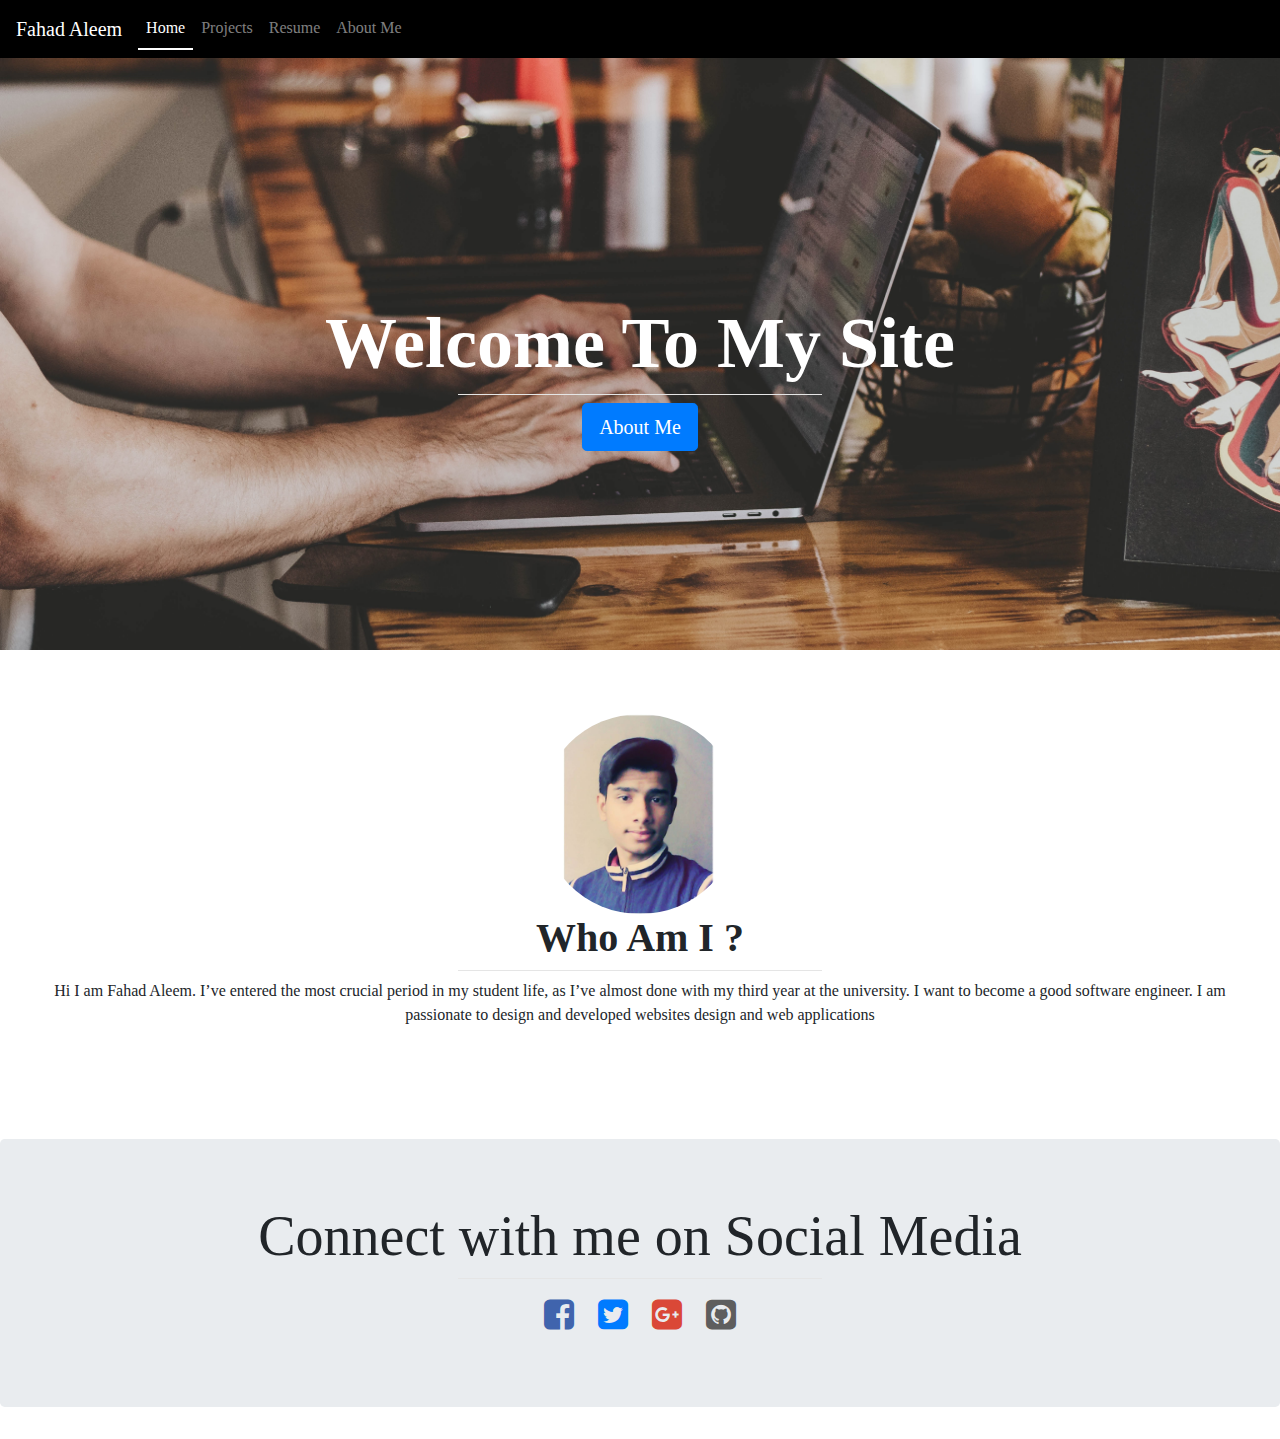
<file: index.html>
<!doctype html>
<html lang="en">
  <head>
    <title>Title</title>
    <!-- Required meta tags -->
    <meta charset="utf-8">
    <meta name="viewport" content="width=device-width, initial-scale=1, shrink-to-fit=no">
    <link rel="stylesheet" href="https://maxcdn.bootstrapcdn.com/font-awesome/4.7.0/css/font-awesome.min.css">
    <!-- Bootstrap CSS -->
    <link rel="stylesheet" href="https://stackpath.bootstrapcdn.com/bootstrap/4.3.1/css/bootstrap.min.css" integrity="sha384-ggOyR0iXCbMQv3Xipma34MD+dH/1fQ784/j6cY/iJTQUOhcWr7x9JvoRxT2MZw1T" crossorigin="anonymous">
    <link rel="stylesheet" href="style.css">
</head>
  <body>
      <div id="header">
   <nav class="navbar navbar-expand-sm navbar-dark bg-primary fixed-top">
       <a class="navbar-brand" href="#">Fahad Aleem</a>
    
       <button class="navbar-toggler d-lg-none justify-content-start" type="button" data-toggle="collapse" data-target="#collapsibleNavId" aria-controls="collapsibleNavId"
           aria-expanded="false" aria-label="Toggle navigation">
           <span class="navbar-toggler-icon"></span></button>
       <div class="collapse navbar-collapse" id="collapsibleNavId">
           <ul class="navbar-nav">
               <li class="nav-item active">
                   <a class="nav-link" href="index.html">Home</a>
               </li>
               <li class="nav-item">
                   <a class="nav-link" href="project.html">Projects</a>
               </li>
               <li class="nav-item">
                <a class="nav-link" href="resume.html">Resume</a>
            </li>
            <li class="nav-item">
                <a class="nav-link" href="about.html">About Me</a>
            </li>
           </ul>
       </div>
    </nav>
       <div class="jumbotron jumb-custom">
           <h1 class="display-3 home-heading">Welcome To My Site</h1>
           <hr class="my-2">
           <p class="lead">
               <a class="btn btn-primary btn-lg" href="#who" role="button">About Me</a>
           </p>
       </div>
    </div>
   
    <div class="jumbotron intro-sec">
        <a id="who"></a>
        <img src="images/profile.jpg" height="200px" width="200" class="rounded-circle">
        <h1>Who Am I ?</h1>
        <hr class="my-2">
        <p>Hi I am Fahad Aleem. I’ve entered the most crucial period in my student life, as I’ve almost done with my third year at the university. I want to become a good software engineer. I am passionate to design and developed websites design and web applications </p>
    </div>



    

    <div class="jumbotron social">
        <h1 class="display-4 connect-social">Connect with me on Social Media</h1>
        <hr class="my-2">
       <a href="https://www.facebook.com/"> <i class="fa fa-facebook-square icons" aria-hidden="true"></i></a>
        <a href="https://twitter.com/"><i class="fa fa-twitter-square icons" aria-hidden="true"></i></a>
       <a href="https://google.com/" target="_blank" class="icons google-icon"><i class="fa fa-google-plus-square " aria-hidden="true"></i></a>
        <a href="https://github.com/fahadaleem" target="_blank" class="icons github-icon"><i class="fa fa-github-square " aria-hidden="true"></i></a>
    </div>


    


    <!-- Optional JavaScript -->
    <!-- jQuery first, then Popper.js, then Bootstrap JS -->
    <script src="https://code.jquery.com/jquery-3.3.1.slim.min.js" integrity="sha384-q8i/X+965DzO0rT7abK41JStQIAqVgRVzpbzo5smXKp4YfRvH+8abtTE1Pi6jizo" crossorigin="anonymous"></script>
    <script src="https://cdnjs.cloudflare.com/ajax/libs/popper.js/1.14.7/umd/popper.min.js" integrity="sha384-UO2eT0CpHqdSJQ6hJty5KVphtPhzWj9WO1clHTMGa3JDZwrnQq4sF86dIHNDz0W1" crossorigin="anonymous"></script>
    <script src="https://stackpath.bootstrapcdn.com/bootstrap/4.3.1/js/bootstrap.min.js" integrity="sha384-JjSmVgyd0p3pXB1rRibZUAYoIIy6OrQ6VrjIEaFf/nJGzIxFDsf4x0xIM+B07jRM" crossorigin="anonymous"></script>
  </body>
</html>
</file>
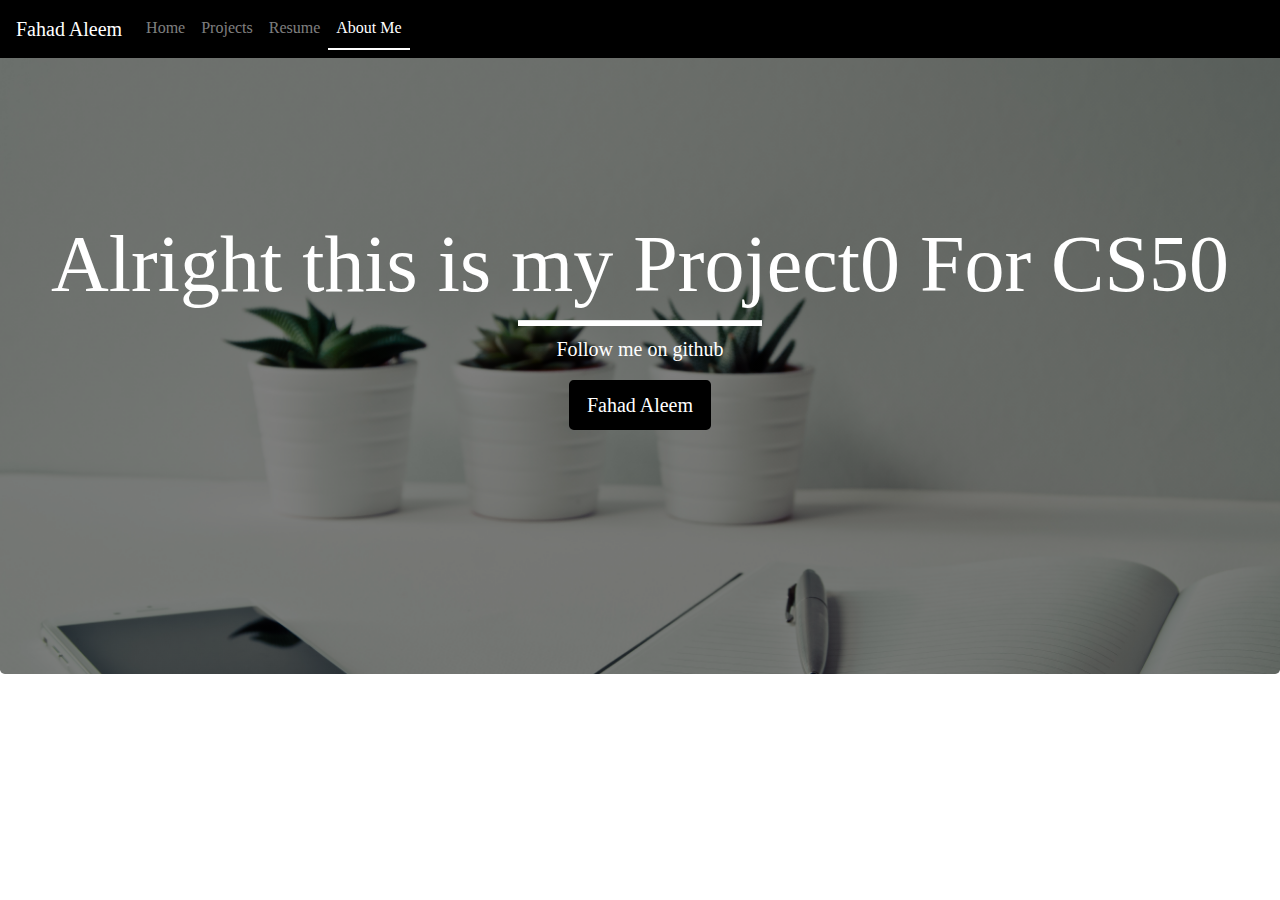
<file: about.html>
bs-<!doctype html>
<html lang="en">
  <head>
    <title>Title</title>
    <!-- Required meta tags -->
    <meta charset="utf-8">
    <meta name="viewport" content="width=device-width, initial-scale=1, shrink-to-fit=no">
    <!-- Bootstrap CSS -->
    <link rel="stylesheet" href="https://stackpath.bootstrapcdn.com/bootstrap/4.3.1/css/bootstrap.min.css" integrity="sha384-ggOyR0iXCbMQv3Xipma34MD+dH/1fQ784/j6cY/iJTQUOhcWr7x9JvoRxT2MZw1T" crossorigin="anonymous">
    <link rel="stylesheet" href="style.css">
    
</head>
  <body>
      <div class="container">
    <nav class="navbar navbar-expand-sm navbar-dark bg-primary fixed-top">
        <a class="navbar-brand" href="#">Fahad Aleem</a>
        
        <button class="navbar-toggler d-lg-none justify-content-start" type="button" data-toggle="collapse" data-target="#collapsibleNavId" aria-controls="collapsibleNavId"
            aria-expanded="false" aria-label="Toggle navigation">
            <span class="navbar-toggler-icon"></span></button>
        <div class="collapse navbar-collapse" id="collapsibleNavId">
            <ul class="navbar-nav ">
                <li class="nav-item">
                    <a class="nav-link" href="index.html">Home</a>
                </li>
                <li class="nav-item">
                    <a class="nav-link" href="project.html">Projects</a>
                </li>
                <li class="nav-item">
                 <a class="nav-link" href="resume.html">Resume</a>
             </li>
             <li class="nav-item active">
                 <a class="nav-link" href="#">About Me</a>
             </li>
            </ul>
        </div>
     </nav>
    </div>

    <div class="jumbotron about-jumbotron">
        <h1 class="display-3 text-center about-description">Alright this is my Project0 For CS50 </h1>
        <hr class="my-2" style="height: 5px; width:20%">
        <p class="lead text-center">Follow me on github</p>
        <p class="lead text-center">
            <a class="btn btn-primary btn-lg btn-about" href="https://github.com/fahadaleem" role="button" target="_blank">Fahad Aleem</a>
        </p>
    </div>

    <!-- Optional JavaScript -->
    <!-- jQuery first, then Popper.js, then Bootstrap JS -->
    <script src="https://code.jquery.com/jquery-3.3.1.slim.min.js" integrity="sha384-q8i/X+965DzO0rT7abK41JStQIAqVgRVzpbzo5smXKp4YfRvH+8abtTE1Pi6jizo" crossorigin="anonymous"></script>
    <script src="https://cdnjs.cloudflare.com/ajax/libs/popper.js/1.14.7/umd/popper.min.js" integrity="sha384-UO2eT0CpHqdSJQ6hJty5KVphtPhzWj9WO1clHTMGa3JDZwrnQq4sF86dIHNDz0W1" crossorigin="anonymous"></script>
    <script src="https://stackpath.bootstrapcdn.com/bootstrap/4.3.1/js/bootstrap.min.js" integrity="sha384-JjSmVgyd0p3pXB1rRibZUAYoIIy6OrQ6VrjIEaFf/nJGzIxFDsf4x0xIM+B07jRM" crossorigin="anonymous"></script>
  </body>
</html>
</file>
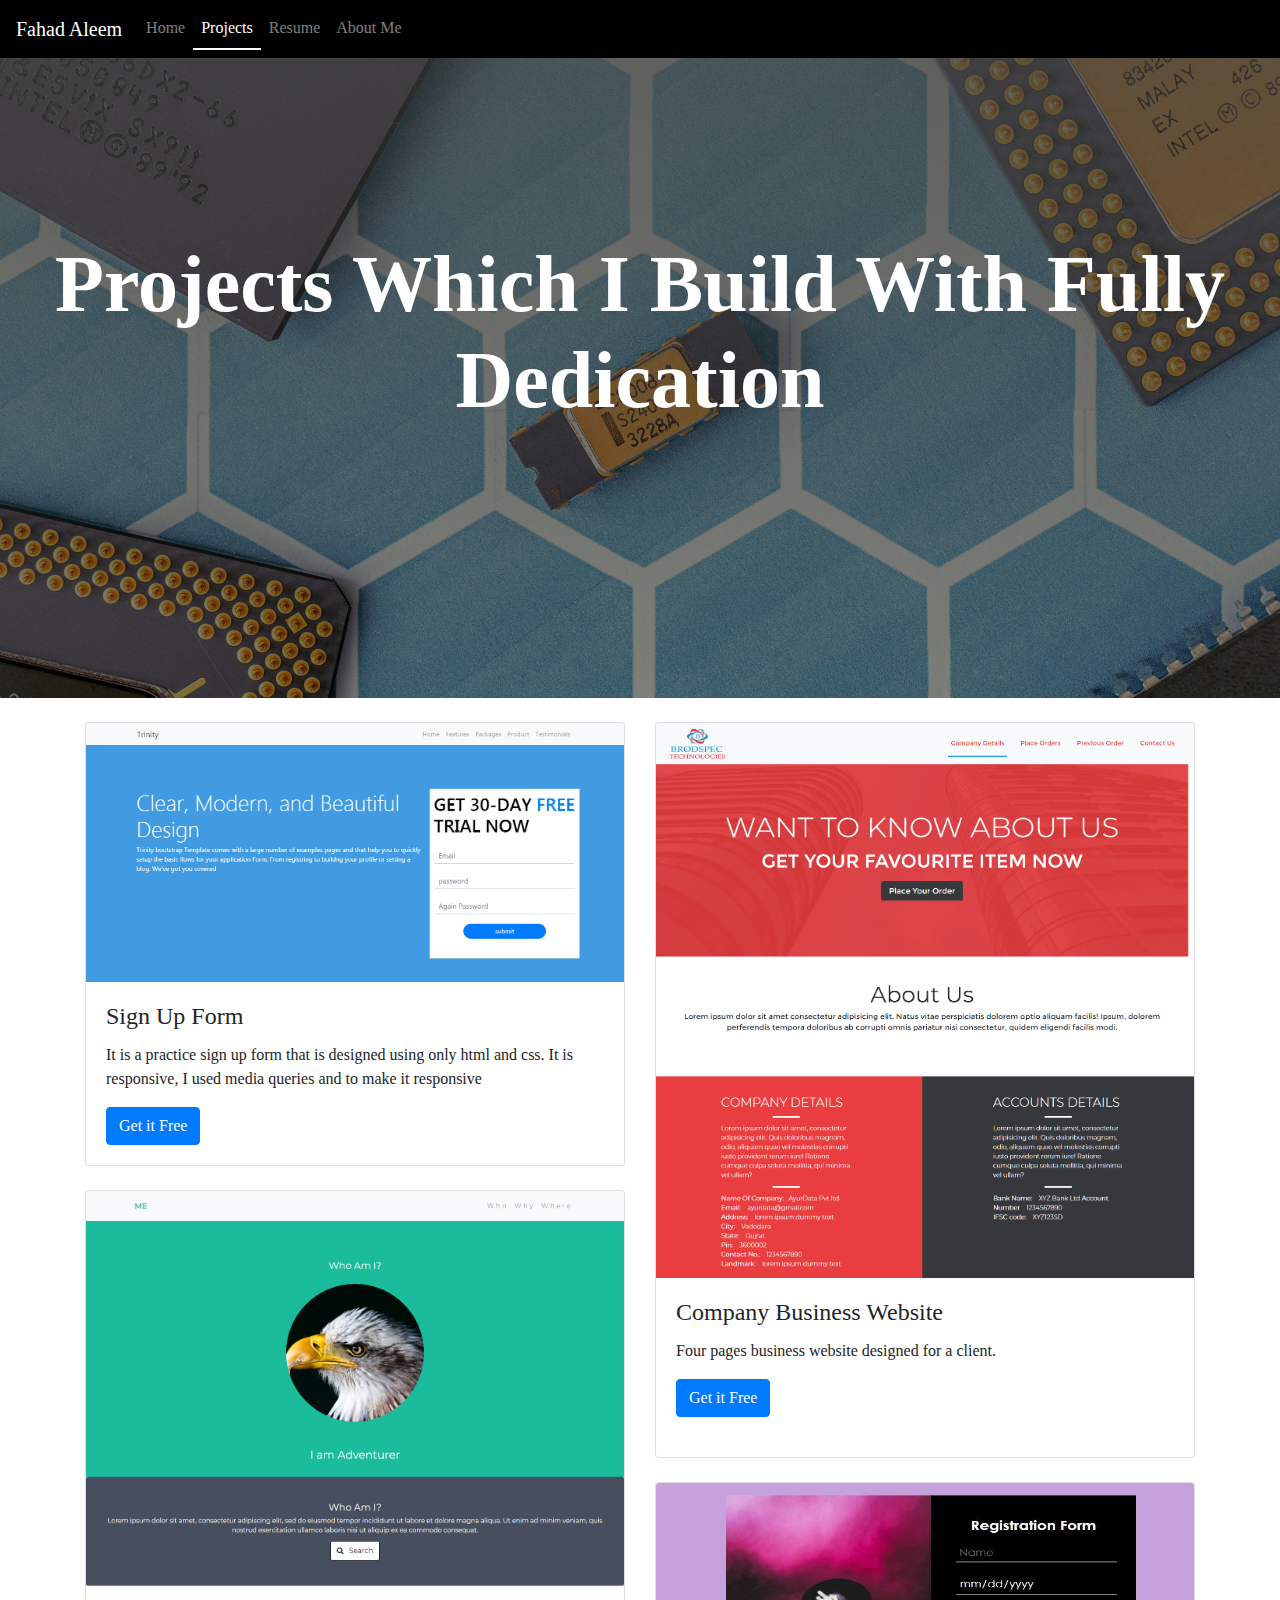
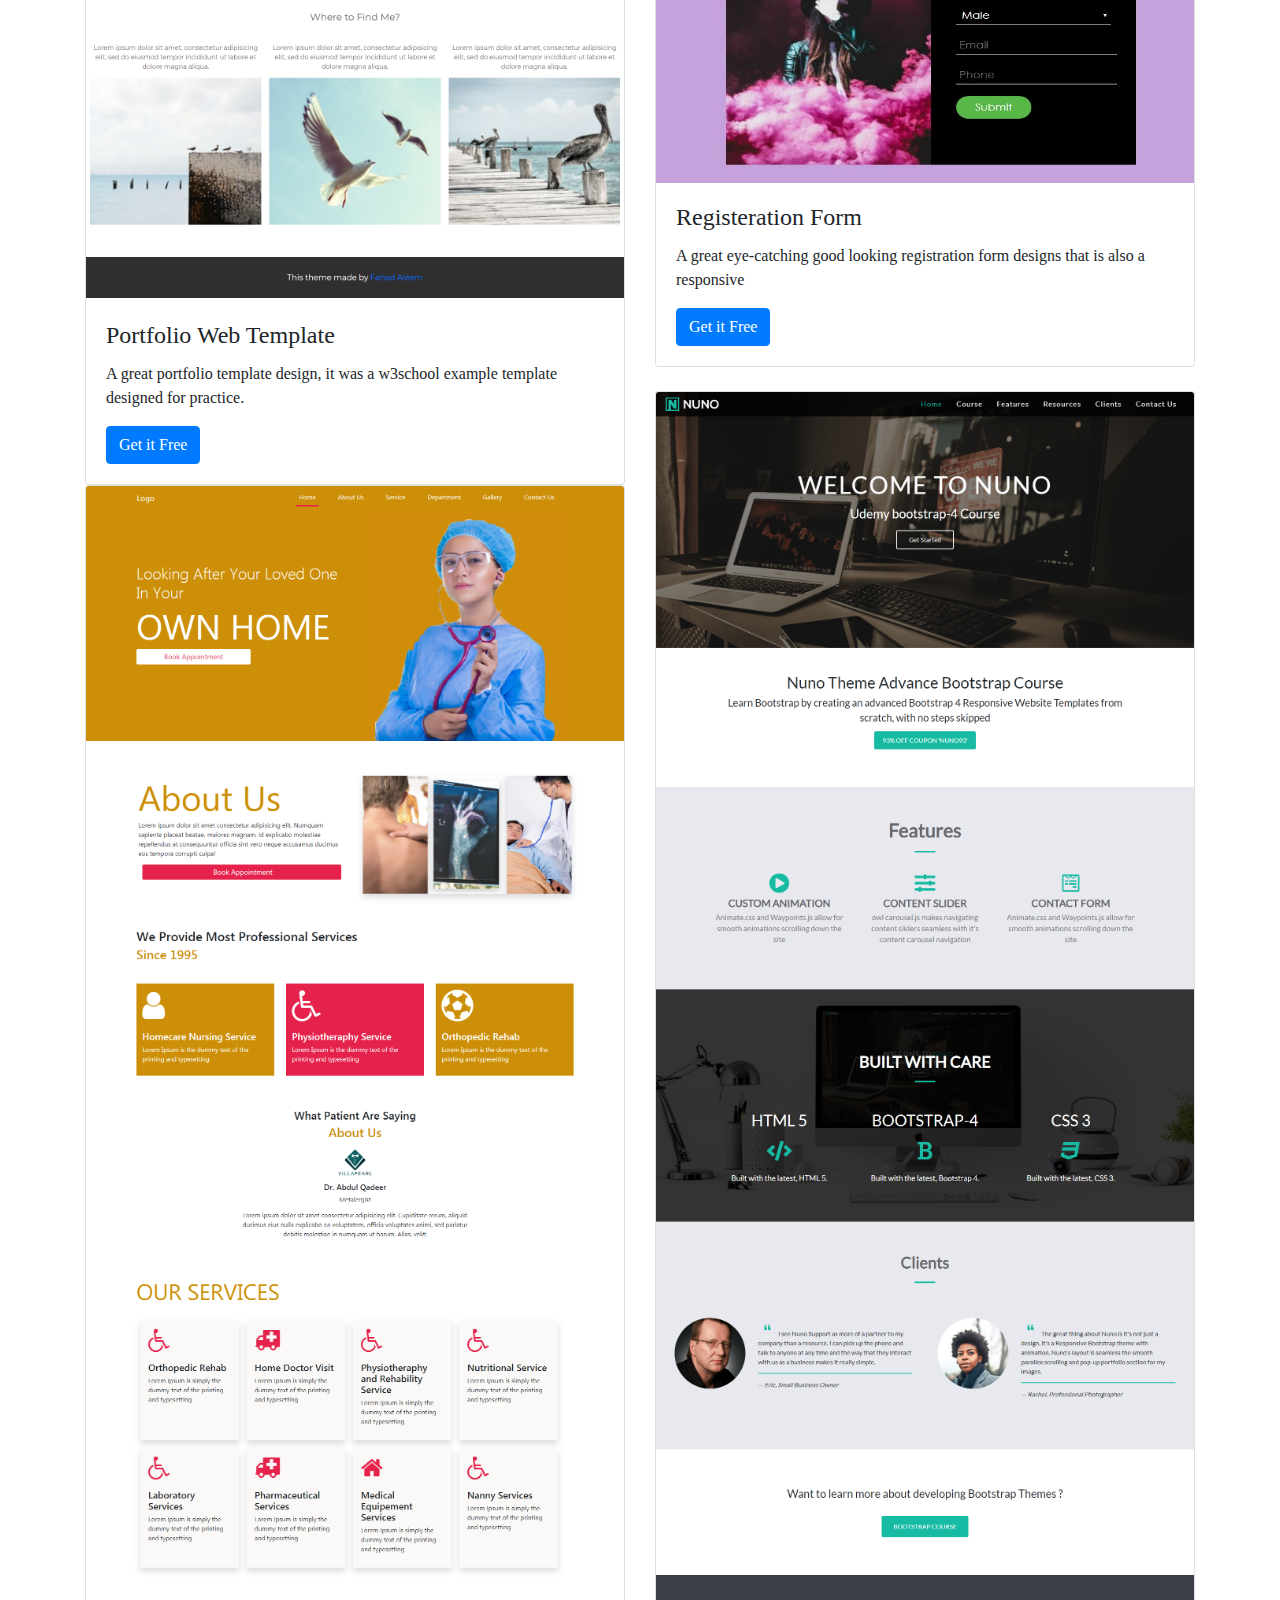
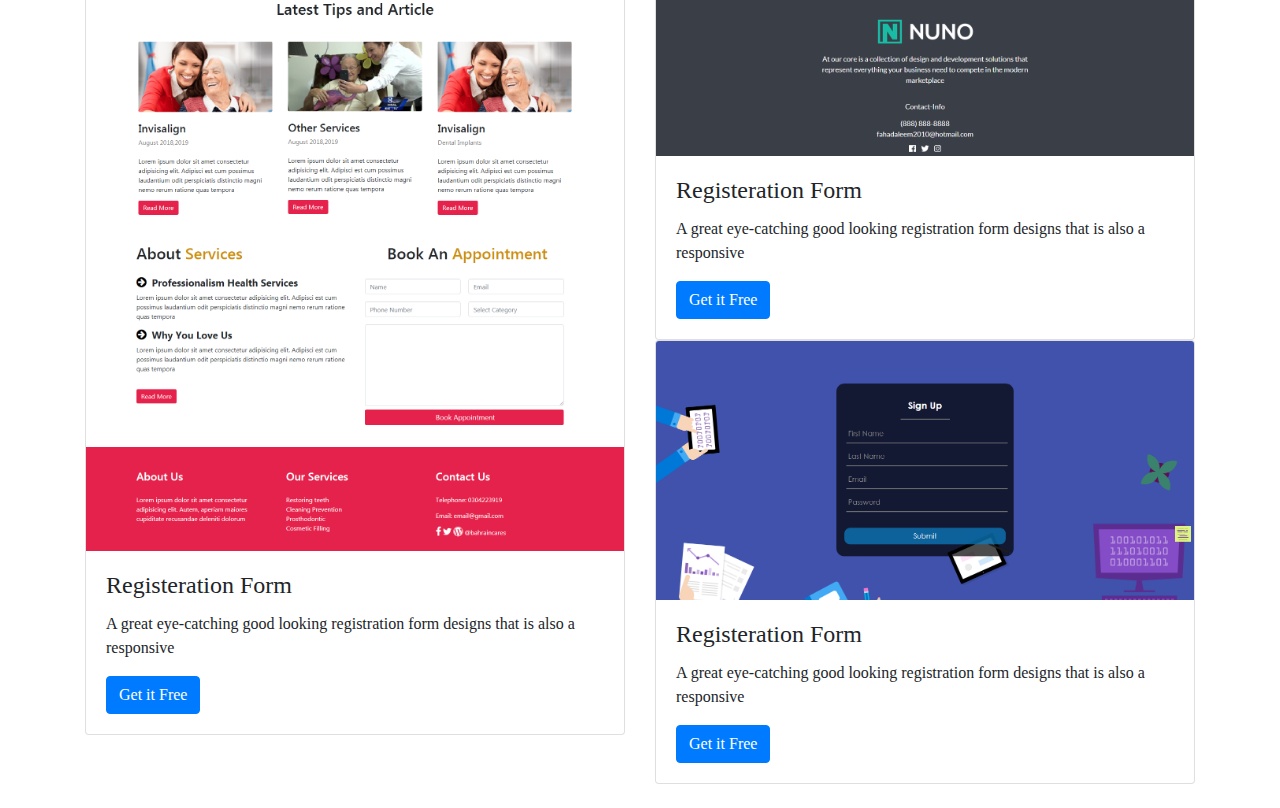
<file: project.html>
<!doctype html>
<html lang="en">
  <head>
    <title>Title</title>
    <!-- Required meta tags -->
    <meta charset="utf-8">
    <meta name="viewport" content="width=device-width, initial-scale=1, shrink-to-fit=no">

    <!-- Bootstrap CSS -->
    <link rel="stylesheet" href="https://stackpath.bootstrapcdn.com/bootstrap/4.3.1/css/bootstrap.min.css" integrity="sha384-ggOyR0iXCbMQv3Xipma34MD+dH/1fQ784/j6cY/iJTQUOhcWr7x9JvoRxT2MZw1T" crossorigin="anonymous">
    <link rel="stylesheet" href="style.css">
</head>
  <body>
      

    <nav class="navbar navbar-expand-sm navbar-dark bg-primary fixed-top">
        <a class="navbar-brand" href="#">Fahad Aleem</a>
     
        <button class="navbar-toggler d-lg-none justify-content-start" type="button" data-toggle="collapse" data-target="#collapsibleNavId" aria-controls="collapsibleNavId"
            aria-expanded="false" aria-label="Toggle navigation">
            <span class="navbar-toggler-icon"></span></button>
        <div class="collapse navbar-collapse" id="collapsibleNavId">
            <ul class="navbar-nav">
                <li class="nav-item ">
                    <a class="nav-link" href="index.html">Home</a>
                </li>
                <li class="nav-item active">
                    <a class="nav-link" href="project.html">Projects</a>
                </li>
                <li class="nav-item">
                 <a class="nav-link" href="resume.html">Resume</a>
             </li>
             <li class="nav-item">
                 <a class="nav-link" href="about.html">About Me</a>
             </li>
            </ul>
        </div>
     </nav>
<br>
<br>

     <header class="container-fluid project-header">
        <h1 Id="project-heading">Projects Which I Build With Fully Dedication</h1>

     </header>
<br>
     <div class="container">
       <div class="row">
           <div class="col-lg-6">
               <div class="card text-left">
                 <img class="card-img-top" src="images/login1.png" alt="">
                 <div class="card-body">
                   <h4 class="card-title">Sign Up Form</h4>
                   <p class="card-text">It is a practice sign up form that is designed using only html and css. It is responsive, I used media queries and to make it responsive</p>
                   <a name="" id="" class="btn btn-primary" href="https://github.com/fahadaleem" role="button">Get it Free</a>
                 </div>
               </div><br>
               <div class="card text-left">
                <img class="card-img-top" src="images/portfolio.png" alt="" > 
                <div class="card-body">
                  <h4 class="card-title">Portfolio Web Template</h4>
                  <p class="card-text">A great portfolio template design, it was a w3school example template designed for practice. </p>
                  <a name="" id="" class="btn btn-primary" href="https://github.com/fahadaleem" role="button">Get it Free</a>

                </div>
              </div>
              <div class="card text-left">
                <img class="card-img-top" src="images/hospital-web.png" alt=""> 
                <div class="card-body">
                  <h4 class="card-title">Registeration Form</h4>
                  <p class="card-text">A great eye-catching good looking registration form designs that is also a responsive</p>
                  <a name="" id="" class="btn btn-primary" href="https://github.com/fahadaleem" role="button">Get it Free</a>
              
              </div>
              </div>
           </div>
           <div class="col-lg-6">
            <div class="card text-left card2">
              <img class="card-img-top" src="images/hospital site.png" alt="">
              <div class="card-body">
                <h4 class="card-title">Company Business Website</h4>
                <p class="card-text">Four pages business website designed for a client.</p>
                <a name="" id="" class="btn btn-primary" href="https://github.com/fahadaleem" role="button">Get it Free</a>

              </div>
            </div><br>
            <div class="card text-left">
                <img class="card-img-top" src="images/regform.png" alt="" height="300px"> 
                <div class="card-body">
                  <h4 class="card-title">Registeration Form</h4>
                  <p class="card-text">A great eye-catching good looking registration form designs that is also a responsive</p>
                  <a name="" id="" class="btn btn-primary" href="https://github.com/fahadaleem" role="button">Get it Free</a>
              
              </div>
              </div>
              <br>
            <div class="card text-left">
                <img class="card-img-top" src="images/nuno-theme.png" alt=""> 
                <div class="card-body">
                  <h4 class="card-title">Registeration Form</h4>
                  <p class="card-text">A great eye-catching good looking registration form designs that is also a responsive</p>
                  <a name="" id="" class="btn btn-primary" href="#" role="button">Get it Free</a>
              
              </div>
              </div>
              
              <div class="card text-left">
                <img class="card-img-top" src="images/sign-up.png" alt=""> 
                <div class="card-body">
                  <h4 class="card-title">Registeration Form</h4>
                  <p class="card-text">A great eye-catching good looking registration form designs that is also a responsive</p>
                  <a name="" id="" class="btn btn-primary" href="https://github.com/fahadaleem" role="button">Get it Free</a>
              
              </div>
              </div>
              
        </div>
       </div>
       <br>
       <div class="row">
          
           <div class="col-lg-6">
          
        </div>
       </div>
    </div>
    <!-- Optional JavaScript -->
    <!-- jQuery first, then Popper.js, then Bootstrap JS -->
    <script src="https://code.jquery.com/jquery-3.3.1.slim.min.js" integrity="sha384-q8i/X+965DzO0rT7abK41JStQIAqVgRVzpbzo5smXKp4YfRvH+8abtTE1Pi6jizo" crossorigin="anonymous"></script>
    <script src="https://cdnjs.cloudflare.com/ajax/libs/popper.js/1.14.7/umd/popper.min.js" integrity="sha384-UO2eT0CpHqdSJQ6hJty5KVphtPhzWj9WO1clHTMGa3JDZwrnQq4sF86dIHNDz0W1" crossorigin="anonymous"></script>
    <script src="https://stackpath.bootstrapcdn.com/bootstrap/4.3.1/js/bootstrap.min.js" integrity="sha384-JjSmVgyd0p3pXB1rRibZUAYoIIy6OrQ6VrjIEaFf/nJGzIxFDsf4x0xIM+B07jRM" crossorigin="anonymous"></script>
  </body>
</html>
</file>
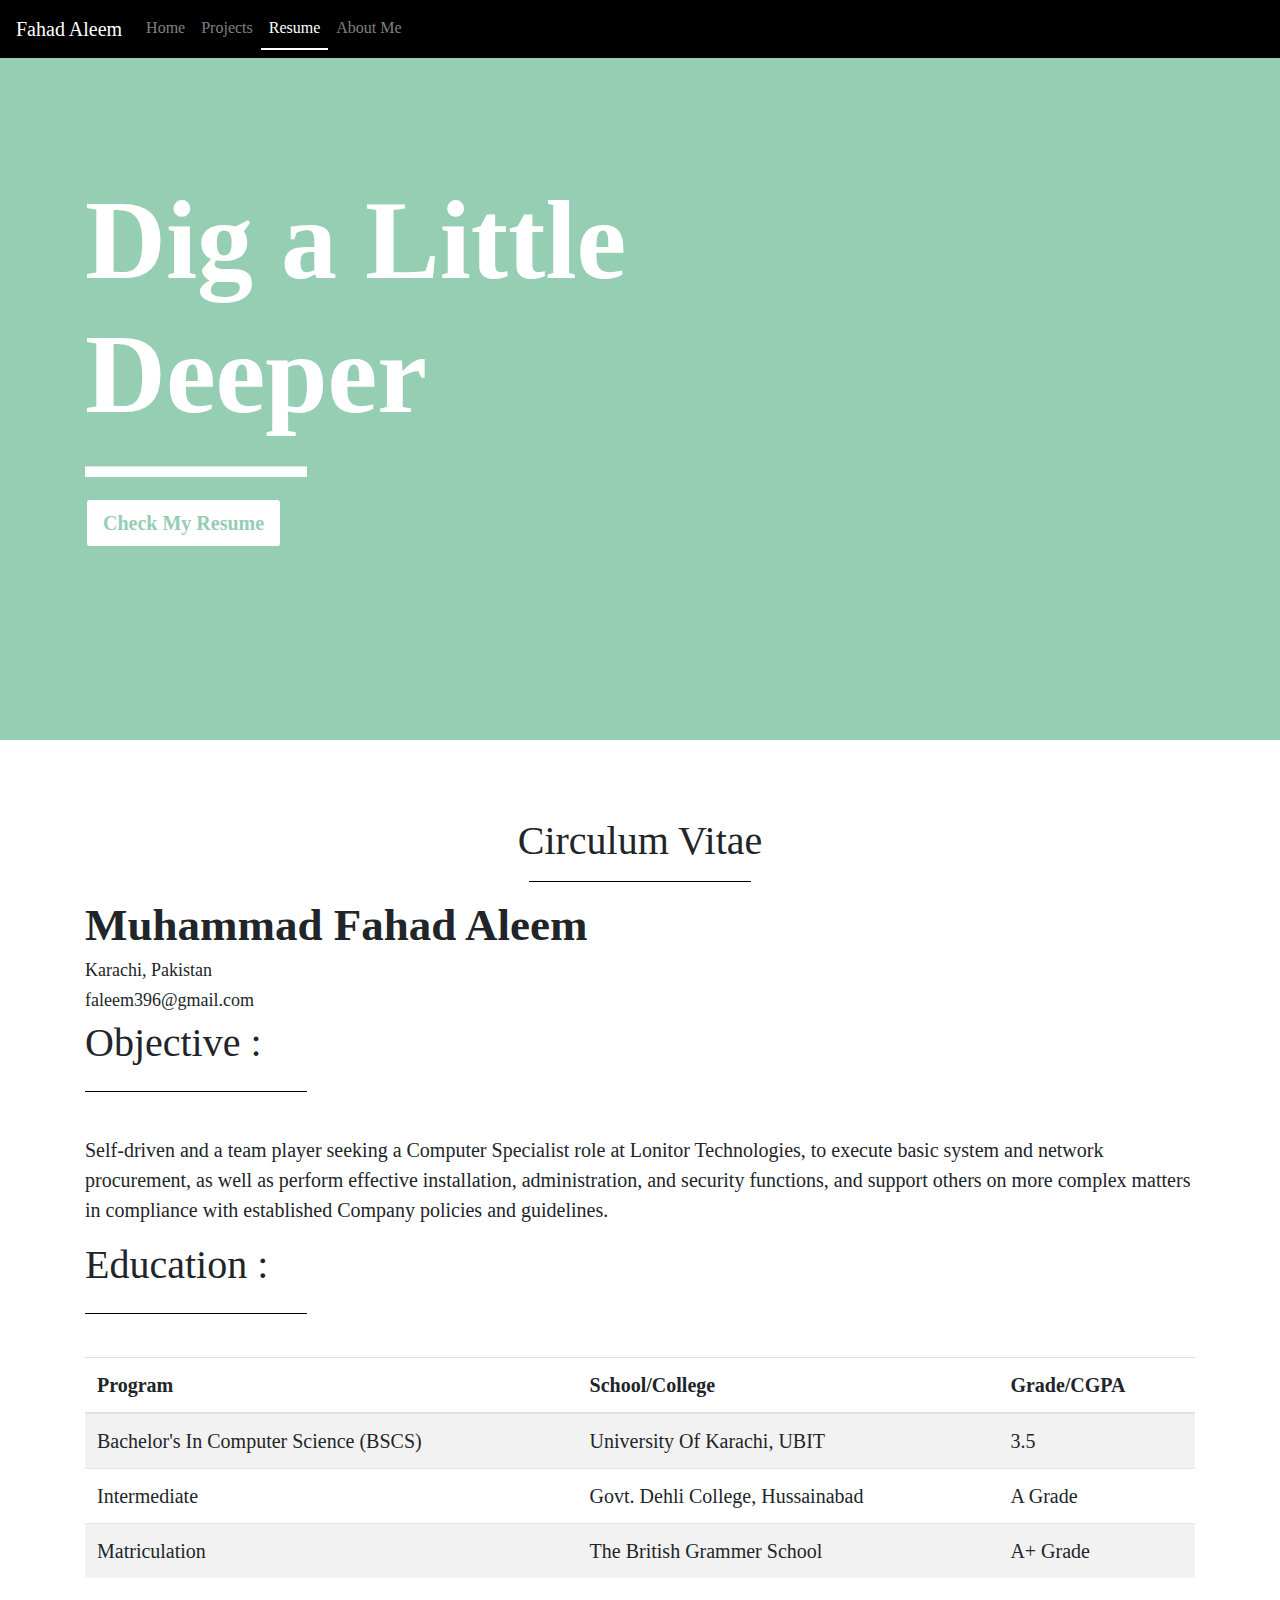
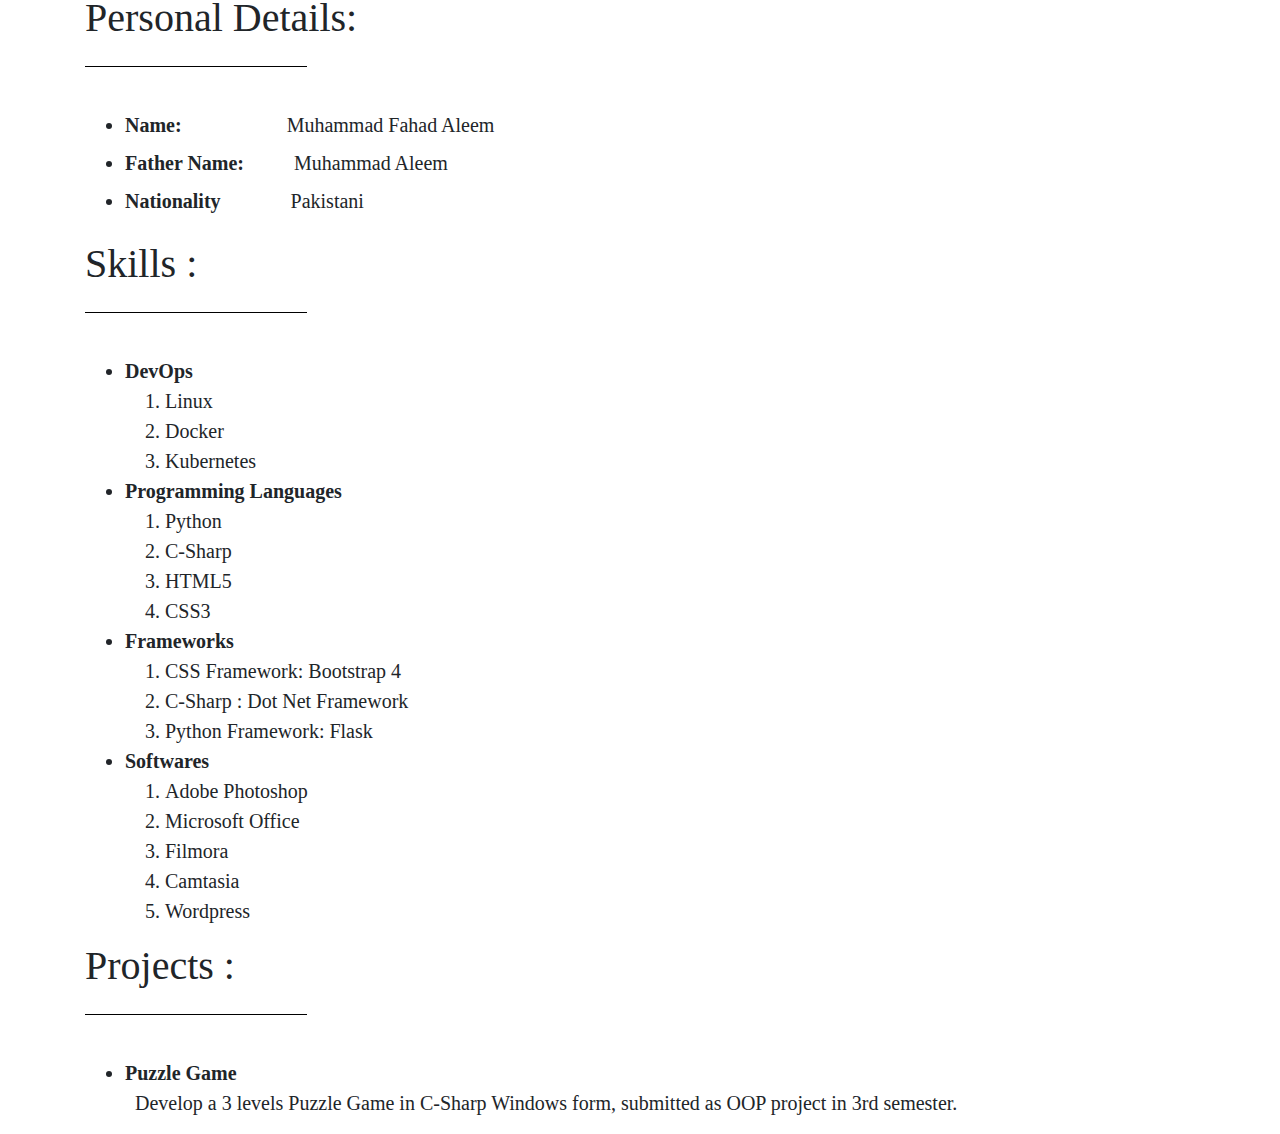
<file: resume.html>
<!doctype html>
<html lang="en">
  <head>
    <title>Title</title>
    <!-- Required meta tags -->
    <meta charset="utf-8">
    <meta name="viewport" content="width=device-width, initial-scale=1, shrink-to-fit=no">

    <!-- Bootstrap CSS -->
    <link rel="stylesheet" href="https://stackpath.bootstrapcdn.com/bootstrap/4.3.1/css/bootstrap.min.css" integrity="sha384-ggOyR0iXCbMQv3Xipma34MD+dH/1fQ784/j6cY/iJTQUOhcWr7x9JvoRxT2MZw1T" crossorigin="anonymous">
    <link rel="stylesheet" href="style.css">

</head>
  <body>
      
    <nav class="navbar navbar-expand-sm navbar-dark bg-primary fixed-top">
        <a class="navbar-brand" href="#">Fahad Aleem</a>
       
        <button class="navbar-toggler d-lg-none justify-content-start" type="button" data-toggle="collapse" data-target="#collapsibleNavId" aria-controls="collapsibleNavId"
            aria-expanded="false" aria-label="Toggle navigation">
            <span class="navbar-toggler-icon"></span></button>
        <div class="collapse navbar-collapse" id="collapsibleNavId">
            <ul class="navbar-nav">
                <li class="nav-item ">
                    <a class="nav-link" href="index.html">Home</a>
                </li>
                <li class="nav-item ">
                    <a class="nav-link" href="project.html">Projects</a>
                </li>
                <li class="nav-item active">
                 <a class="nav-link" href="resume.html">Resume</a>
             </li>
             <li class="nav-item">
                 <a class="nav-link" href="about.html">About Me</a>
             </li>
            </ul>
        </div>
     </nav>

     <div class="resume-head">
         <div class="container">
             <br>
         <h1 class="h2">Dig a Little <br>Deeper</h1>
         <hr class="hr float-left" style="background-color: white; width:20%;height:10px"><br><br>
         <a name="" id="" class="btn btn-primary resume-btn btn-lg" href="#cv-heading" role="button">Check My Resume</a>
        </div>
     </div>

<div class="cv-section container">
    <h1 id="cv-heading">Circulum Vitae</h1>
    <hr class="hr" style="background-color: black; width:20%">
    <h2 class="diplay-3 name">Muhammad Fahad Aleem</h2>
    <h3 class="meta-data">Karachi, Pakistan</h3>
    <h3 class="meta-data">faleem396@gmail.com</h3>
    <H1 class="cv-features">Objective :</H1>
    <hr class="hr resume-hr" width="20%" ><br><br>
    <p class="objective">Self-driven and a team player seeking a Computer Specialist role at Lonitor Technologies, to execute basic system and network procurement, as well as perform effective installation, administration, and security functions, and support others on more complex matters in compliance with established Company policies and guidelines.</p>
    <H1 class="cv-features">Education :</H1>
    <hr class="hr float-left" width="20%" style="background-color:black;"><br><br>
    <table class="table table-striped">
        <thead>
            <tr>
                <th>Program</th>
                <th>School/College</th>
                <th>Grade/CGPA</th>
            </tr>
        </thead>
        <tbody>
            <tr>
                <td scope="row">Bachelor's In Computer Science (BSCS)</td>
                <td>University Of Karachi, UBIT</td>
                <td>3.5</td>
            </tr>
            <tr>
                <td scope="row">Intermediate</td>
                <td>Govt. Dehli College, Hussainabad</td>
                <td>A Grade</td>
            </tr>
            <tr>
                <td scope="row">Matriculation</td>
                <td>The British Grammer School</td>
                <td>A+ Grade</td>
            </tr>
        </tbody>
    </table>
    <H1 class="cv-features">Personal Details:</H1>
    <hr class="hr float-left" width="20%" style="background-color:black;"><br><br>
    <div class="personal-info">
        <ul>
            <li><label class="lable"> Name: </label>&nbsp; &nbsp; &nbsp; &nbsp;&nbsp; &nbsp; &nbsp; &nbsp;&nbsp; &nbsp;&nbsp; &nbsp; Muhammad Fahad Aleem</li>
            <li><label class="lable">Father Name:</label>&nbsp; &nbsp; &nbsp; &nbsp; &nbsp; Muhammad Aleem</li>
            <li><label class="lable">Nationality</label> &nbsp; &nbsp;   &nbsp; &nbsp;&nbsp; &nbsp; &nbsp; Pakistani</li>
        </ul>
    </div>
    <H1 class="cv-features">Skills :</H1>
    <hr class="hr float-left" width="20%" style="background-color:black;"><br><br>
    <div class="skills">
       
       <ul>
           <li class="skill-highlighted">DevOps</li>
           <ol>
               <li>Linux</li>
               <li>Docker</li>
               <li>Kubernetes</li>
            </ol>
            <li class="skill-highlighted">Programming Languages</li>
            <ol>
                <li>Python</li>
                <li>C-Sharp</li>
                <li>HTML5</li>
                <li>CSS3</li>
             </ol>
             <li class="skill-highlighted">Frameworks</li>
             <ol>
                 <li>CSS Framework: Bootstrap 4 </li>
                 <li>C-Sharp : Dot Net Framework</li>
                 <li>Python Framework:  Flask</li>
              </ol>
              <li class="skill-highlighted">Softwares</li>
             <ol>
                 <li>Adobe Photoshop </li>
                 <li>Microsoft Office</li>
                 <li>Filmora</li>
                 <li>Camtasia</li>
                 <li>Wordpress</li>
              </ol>
             
       </ul>
    </div>
    <H1 class="cv-features">Projects :</H1>
    <hr class="hr float-left" width="20%" style="background-color:black;"><br><br>
    <ul>
        <li><strong>Puzzle Game</strong>
            <p class="project-description">&nbsp; Develop a 3 levels Puzzle Game in C-Sharp Windows form, submitted as OOP project in 3rd semester.</p>
        </li>
    </ul>


</div>



    <!-- Optional JavaScript -->
    <!-- jQuery first, then Popper.js, then Bootstrap JS -->
    <script src="https://code.jquery.com/jquery-3.3.1.slim.min.js" integrity="sha384-q8i/X+965DzO0rT7abK41JStQIAqVgRVzpbzo5smXKp4YfRvH+8abtTE1Pi6jizo" crossorigin="anonymous"></script>
    <script src="https://cdnjs.cloudflare.com/ajax/libs/popper.js/1.14.7/umd/popper.min.js" integrity="sha384-UO2eT0CpHqdSJQ6hJty5KVphtPhzWj9WO1clHTMGa3JDZwrnQq4sF86dIHNDz0W1" crossorigin="anonymous"></script>
    <script src="https://stackpath.bootstrapcdn.com/bootstrap/4.3.1/js/bootstrap.min.js" integrity="sha384-JjSmVgyd0p3pXB1rRibZUAYoIIy6OrQ6VrjIEaFf/nJGzIxFDsf4x0xIM+B07jRM" crossorigin="anonymous"></script>
  </body>
</html>
</file>
<file: style.css>
*
{
    font-family: 'century gothic';
}



.navbar
{
    background-color: black !important;
}

.active
{
    
    border-bottom: 2px solid white;
}



#header
{
    background-image: url("images/pic1.jpg");
    background-repeat: no-repeat;
    background-size: cover;
    height: 650px;
}
.jumb-custom
{
    color:white;
    background-color: transparent !important;
    text-align: center;
    padding-top: 300px;
}

.jumbotron > hr
{
    background-color: white !important;
    width: 30%;
}

.intro-sec
{
    text-align: center;
    background-color: white !important;
}

.intro-sec > h1
{
    font-weight: bolder;
}


.social
{
    text-align: center;
}

.icons
{
    padding: 10px;
    font-size: 35px;
}

.google-icon
{
    color:#DA4837;
}

.fa-facebook-square
{
    color:#4064AD;
}
.github-icon
{
    color:rgb(94, 94, 94)
}


.resume-head
{
    background-color: #96CEB4;
    padding-top: 60px;
    color:white;
    padding-bottom: 15%;

}

.h2
{
    font-size: 7rem;
    font-weight: bolder;
    padding-top:8%;
    font-family: raleway;
}

.list-item
{
    font-size: 18px;
    font-weight: bold;
}

thead
{
    border-top-style: none !important;
    border-left-style: none !important;
    border-right-style: none !important;
    border-bottom-style: none !important;
}

#cv-heading
{
    text-align: center;
    padding-top:7%;
}

.name
{
    font-weight: bold;
    font-size: 45px;
}

.meta-data
{
    font-size: 18px;
}

.lable
{
    font-weight: bolder;
}

.cv-section
{
    font-size: 20px;
}

.skill-highlighted
{
    font-weight: bold;
}



.card
{
    box-sizing: border-box;
}

.card2
{
    padding-bottom: 20px;
}

.project-header
{
    background: linear-gradient(rgba(56, 56, 56, 0.8),rgba(0,0,0,0.5)) , url('images/project-page-header.jpg');
    background-size: cover;
    height: 650px;
}

#project-heading
{
    color:white;
    text-align: center;
    font-weight: bolder;
    font-size: 5rem;
    padding-top: 15%;
    font-family: raleway;
    padding-bottom: 15%;
}

.resume-btn
{
    background-color: white;
    color: #96CEB4;
    font-weight: bolder;
    border:2px solid #96CEB4;
}
.resume-btn:hover
{
    background-color: #96CEB4;
    color:   white;
    border:2px solid white;

}
.home-heading
{
    font-family: raleway;
    font-weight: bold;
}

.resume-hr
{
    background-color:black; 
    float:left;
}

.about-jumbotron
{
    padding-top: 15%;
    padding-bottom: 10%;
   background: linear-gradient(rgba(0,0,0,0.5), rgba(0,0,0,0.5)), url('images/about-header.jpg');
   background-size: cover;
   color:white;
   margin-bottom: 0;
   height: 650px;
}

.btn-about
{
    background-color: black;
    border:2px solid black;
}

.btn-about:hover
{
    background-color: gray;
    color:white;
    border:2px solid black;
}
.about-description
{
    font-size: 5rem;
}


@media only screen and (max-width:768px)
{
   .h2
   {
       padding-top:15%;
       font-size: 5rem;
   }
   .resume-head
   {
       padding-bottom: 30%;
   }

   .name, .meta-data
   {
       text-align: center;
   }

   .cv-features, .connect-social
   {
       font-size: 28px;
   }
   .objective, td,  .personal-info li, .skills li, .project-description
   {
       font-size: 16px;
   }
   .home-heading
   {
       font-size: 3rem;
   }
   #project-heading
   {
       padding-top: 40%;
       font-size: 3.5rem;
   }
   .about-description
   {
       padding-top: 15%;
       font-size: 3.4rem;
   }
}
</file>
